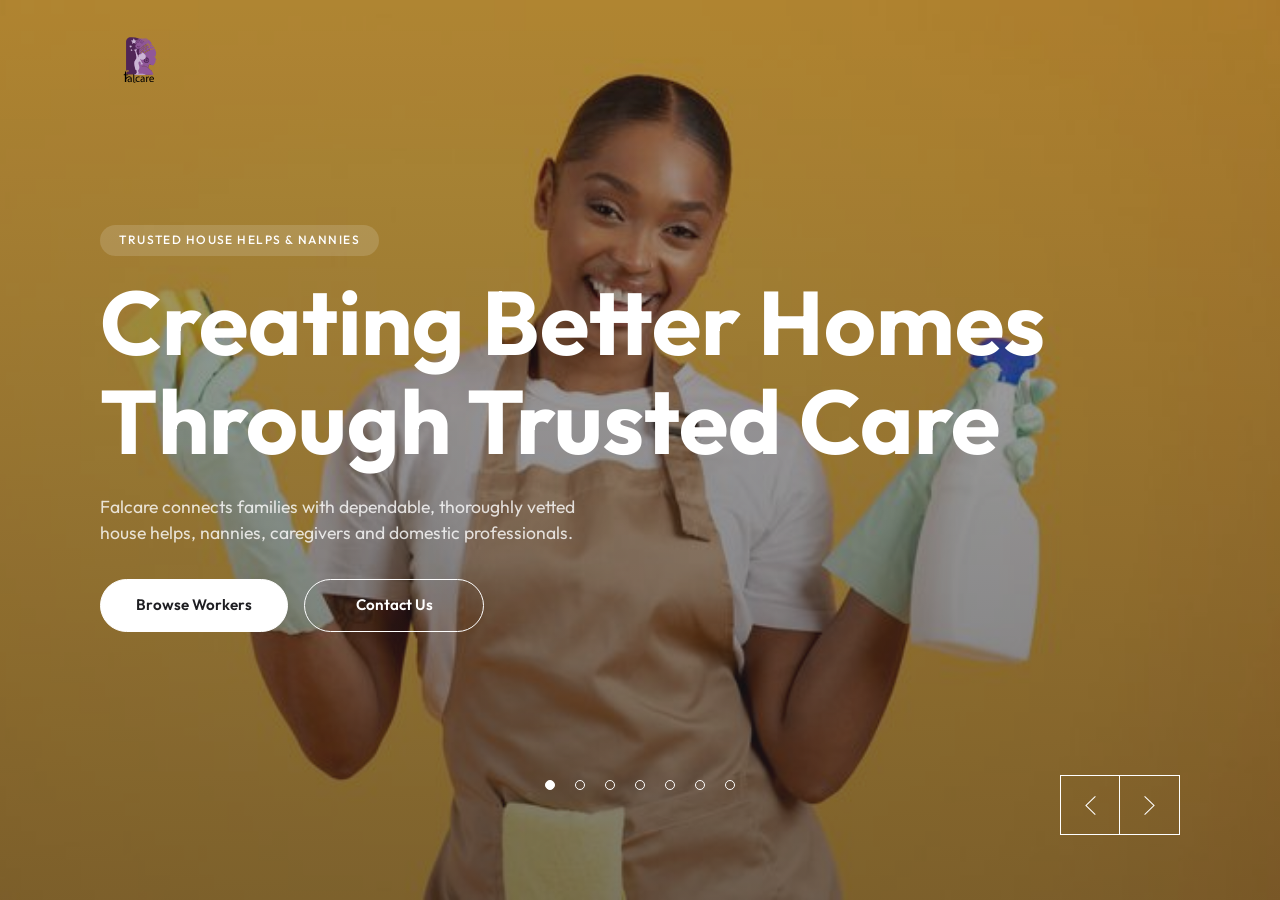
<file: About.html>
<!DOCTYPE html>
<html lang="en">
<head>
<meta charset="UTF-8">
<meta name="viewport" content="width=device-width, initial-scale=1.0">

<title>About Falcare | Trusted House Helps & Nanny Agency</title>

<link rel="preconnect" href="https://fonts.googleapis.com">
<link rel="preconnect" href="https://fonts.gstatic.com" crossorigin>

<link href="https://fonts.googleapis.com/css2?family=Outfit:wght@300;400;500;600;700;800&display=swap" rel="stylesheet">
  <!-- BOOTSTRAP CSS -->
  <link href="https://cdn.jsdelivr.net/npm/bootstrap@5.3.2/dist/css/bootstrap.min.css" rel="stylesheet">
  
  <!-- BOOTSTRAP ICONS (Optional) -->
  <link href="https://cdn.jsdelivr.net/npm/bootstrap-icons@1.11.3/font/bootstrap-icons.css" rel="stylesheet">
  
<link rel="stylesheet" href="">

<style>
/* ===== IMAGE PATHS - CHANGE THESE TO YOUR OWN IMAGES ===== */
:root {
  --slide-image-1: url('assets/rec.jfif');
  --slide-image-2: url('assets/rec.jfif');
  --slide-image-3: url('assets/rec.jfif');
  --slide-image-4: url('assets/rec.jfif');
  --slide-image-5: url('assets/rec.jfif');
  --slide-image-6: url('assets/rec.jfif');
  --slide-image-7: url('assets/rec.jfif');
}

/* ===== SLIDESHOW STYLES ===== */
* {
  margin: 0;
  padding: 0;
  box-sizing: border-box;
}

body {
  font-family: 'Outfit', sans-serif;
  background-color: #1e1e22;
  overflow: hidden;
  height: 100%;
}

#wrapper {
  height: 100vh;
  overflow: hidden;
}

.background-absolute {
  position: absolute;
  top: 0;
  right: 0;
  bottom: 0;
  left: 0;
  background-position: center;
  background-size: cover;
}

.slideshow {
  position: relative;
  color: #ffffff;
  background-color: #1e1e22;
  overflow: hidden;
  height: 100vh;
  min-height: 400px;
}

.slideshow__slide {
  position: absolute;
  top: 0;
  right: 0;
  bottom: 0;
  left: 0;
  visibility: hidden;
  transition: visibility 0s 1.7s;
}

.slideshow__slide.is-current {
  visibility: visible;
  transition-delay: 0s;
}

.slideshow__slide-background-load-wrap {
  transition: transform 0.9s cubic-bezier(0.4, 0, 0.2, 1);
  transform: translate3d(0, 100%, 0);
  overflow: hidden;
}

.is-loaded .slideshow__slide-background-load-wrap {
  transform: translate3d(0, 0, 0);
  transition-delay: 0s;
}

.slideshow__slide.is-prev .slideshow__slide-background-parallax,
.slideshow__slide.is-next .slideshow__slide-background-parallax {
  transform: none !important;
}

.slideshow__slide-background-load {
  transition: transform 0.9s cubic-bezier(0.4, 0, 0.2, 1);
  transform: translate3d(0, -50%, 0);
}

.is-loaded .slideshow__slide-background-load {
  transform: translate3d(0, 0, 0);
}

.slideshow__slide-background-wrap {
  transition: transform 1.2s cubic-bezier(0.4, 0, 0.2, 1) 0.5s;
  transform: translate3d(0, 0, 0);
}

.slideshow__slide.is-prev .slideshow__slide-background-wrap {
  transform: translate3d(0, -100%, 0);
}

.slideshow__slide.is-next .slideshow__slide-background-wrap {
  transform: translate3d(0, 100%, 0);
}

.slideshow__slide-background {
  transition: transform 0.6s cubic-bezier(0.4, 0, 0.2, 1) 1.5s;
  transform: scale(1);
  overflow: hidden;
}

.slideshow__slide.is-prev .slideshow__slide-background,
.slideshow__slide.is-next .slideshow__slide-background {
  transform: scale(0.5);
  transition-delay: 0s;
}

.slideshow__slide-image-wrap {
  transition: transform 1.2s cubic-bezier(0.4, 0, 0.2, 1) 0.6s;
  transform: translate3d(0, 0, 0);
}

.slideshow__slide.is-prev .slideshow__slide-image-wrap {
  transform: translate3d(0, 50%, 0);
}

.slideshow__slide-image {
  transition: transform 0.6s cubic-bezier(0.4, 0, 0.2, 1) 1.5s;
  transform: scale(1);
  position: absolute;
  top: 0;
  right: 0;
  bottom: 0;
  left: 0;
  background-position: center;
  background-size: cover;
}

.slideshow__slide.is-prev .slideshow__slide-image,
.slideshow__slide.is-next .slideshow__slide-image {
  transform: scale(1.25);
  transition-delay: 0s;
}

.slideshow__slide-image::before {
  content: "";
  position: absolute;
  top: 0;
  right: 0;
  bottom: 0;
  left: 0;
  background-color: #1e1e22;
  opacity: 0.35;
}

.slideshow__slide-image::after {
  content: "";
  position: absolute;
  top: 0;
  right: 0;
  bottom: 0;
  left: 0;
  background: linear-gradient(to bottom, transparent 0%, #1e1e22 100%);
  opacity: 0.35;
}

.slideshow__slide-caption-text {
  position: relative;
  height: 100%;
  padding-top: 18vh;
  transition: transform 1.2s cubic-bezier(0.4, 0, 0.2, 1) 0.4s;
  transform: translate3d(0, 0, 0);
}

@media (min-width: 768px) {
  .slideshow__slide-caption-text {
    padding-top: 20vh;
  }
}

@media (min-width: 992px) {
  .slideshow__slide-caption-text {
    padding-top: 25vh;
  }
}

.slideshow__slide.is-prev .slideshow__slide-caption-text {
  transform: translate3d(0, -100%, 0);
}

.slideshow__slide.is-next .slideshow__slide-caption-text {
  transform: translate3d(0, 100%, 0);
}

.slideshow__slide-caption {
  position: relative;
  height: 100%;
  transform: translate3d(0, 100%, 0);
  transition: transform 1s cubic-bezier(0.4, 0, 0.2, 1) 0.1s;
}

.is-loaded .slideshow__slide-caption {
  transform: translate3d(0, 0, 0);
}

.slideshow__slide-caption-title {
  line-height: 1.1;
  font-size: 2.5rem;
  font-weight: 700;
  margin-bottom: 0.8rem;
}

@media (min-width: 576px) {
  .slideshow__slide-caption-title {
    font-size: 3.5rem;
    margin-bottom: 1rem;
  }
}

@media (min-width: 768px) {
  .slideshow__slide-caption-title {
    font-size: 4.5rem;
    margin-bottom: 1.2rem;
  }
}

@media (min-width: 992px) {
  .slideshow__slide-caption-title {
    font-size: 5.625rem;
    margin-bottom: 1.5rem;
  }
}

.slideshow__slide-caption-subtitle {
  display: inline-block;
  padding: 1.25rem 0;
  color: #ffffff;
  text-decoration: none;
  font-size: 0.75rem;
  text-transform: uppercase;
  letter-spacing: 0.12em;
  font-weight: 500;
}

.slideshow__slide-caption-subtitle-label {
  transition: transform 0.3s cubic-bezier(0.4, 0, 0.2, 1);
  transform: translateZ(0);
  display: inline-block;
}

.slideshow__slide-caption-subtitle:hover .slideshow__slide-caption-subtitle-label {
  transform: translateX(20px);
}

.slideshow__slide-caption-subtitle::before {
  content: "";
  display: inline-block;
  vertical-align: middle;
  border-bottom: 1px solid #fff;
  width: 1.5rem;
  margin-right: 1.125rem;
  transition: transform 0.3s cubic-bezier(0.4, 0, 0.2, 1);
  transform-origin: center left;
}

.slideshow__slide-caption-subtitle.-load {
  transition: transform 0.9s cubic-bezier(0.4, 0, 0.2, 1) 0.4s;
  transform: translate3d(0, 3.75rem, 0);
}

.is-loaded .slideshow__slide-caption-subtitle.-load {
  transform: translate3d(0, 0, 0);
}

/* Container */
.container {
  position: relative;
  margin: 0 auto;
  padding-right: 20px;
  padding-left: 20px;
  max-width: 1400px;
}

@media (min-width: 576px) {
  .container {
    padding-right: 30px;
    padding-left: 30px;
  }
}

@media (min-width: 768px) {
  .container {
    padding-right: 50px;
    padding-left: 50px;
  }
}

@media (min-width: 992px) {
  .container {
    padding-right: 80px;
    padding-left: 80px;
  }
}

@media (min-width: 1200px) {
  .container {
    padding-right: 100px;
    padding-left: 100px;
  }
}

/* Controls - MOVED TO BOTTOM RIGHT */
.c-header-home_footer {
  z-index: 3;
  position: absolute;
  right: 0;
  bottom: 0;
  left: 0;
}

.o-container {
  position: relative;
  margin: 0 auto;
  padding-right: 20px;
  padding-left: 20px;
  max-width: 1400px;
}

@media (min-width: 576px) {
  .o-container {
    padding-right: 30px;
    padding-left: 30px;
  }
}

@media (min-width: 768px) {
  .o-container {
    padding-right: 50px;
    padding-left: 50px;
  }
}

@media (min-width: 992px) {
  .o-container {
    padding-right: 80px;
    padding-left: 80px;
  }
}

@media (min-width: 1200px) {
  .o-container {
    padding-right: 100px;
    padding-left: 100px;
  }
}

.c-header-home_controls {
  margin-left: 0;
  letter-spacing: normal;
  font-size: 0;
  transition: transform 0.6s cubic-bezier(0.4, 0, 0.2, 1);
  transform: translate3d(0, 100%, 0);
  padding-bottom: 30px;
  /* Move to right side */
  float: right;
}

@media (min-width: 576px) {
  .c-header-home_controls {
    padding-bottom: 35px;
  }
}

@media (min-width: 768px) {
  .c-header-home_controls {
    padding-bottom: 45px;
  }
}

@media (min-width: 992px) {
  .c-header-home_controls {
    padding-bottom: 55px;
  }
}

@media (min-width: 1200px) {
  .c-header-home_controls {
    padding-bottom: 65px;
  }
}

.is-loaded .c-header-home_controls {
  transform: translate3d(0, 0, 0);
}

.c-header-home_controls {
  transition-delay: 0.65s;
}

.o-button-group {
  margin-left: 0;
  letter-spacing: normal;
  font-size: 0;
  display: flex;
  gap: 0;
}

.o-button {
  position: relative;
  display: inline-block;
  text-align: center;
  border: 1px solid #ffffff;
  white-space: nowrap;
  font-size: 0;
  cursor: pointer;
  background: none;
  color: inherit;
  vertical-align: middle;
  transition: background-color 0.3s cubic-bezier(0.4, 0, 0.2, 1), color 0.45s cubic-bezier(0.4, 0, 0.2, 1) 0.075s;
  height: 44px;
  padding: 0 14px;
  outline: 0;
  border-radius: 0;
}

@media (min-width: 576px) {
  .o-button {
    height: 48px;
    padding: 0 16px;
  }
}

@media (min-width: 768px) {
  .o-button {
    height: 55px;
    padding: 0 20px;
  }
}

@media (min-width: 992px) {
  .o-button {
    height: 60px;
    padding: 0 30px;
  }
}

.o-button::after {
  content: "";
  position: absolute;
  top: 0;
  right: 0;
  bottom: 0;
  left: 0;
  background-color: #ffffff;
  transform: scaleX(0);
  transform-origin: center left;
  transition: transform 0.45s cubic-bezier(0.4, 0, 0.2, 1) 0.075s;
}

.o-button:hover::after {
  transform: scaleX(1);
  transition-delay: 0s;
}

.o-button:hover {
  color: #000000;
  transition-delay: 0s;
}

.o-button.-square {
  padding: 0;
  width: 44px;
}

@media (min-width: 576px) {
  .o-button.-square {
    width: 48px;
  }
}

@media (min-width: 768px) {
  .o-button.-square {
    width: 55px;
  }
}

@media (min-width: 992px) {
  .o-button.-square {
    width: 60px;
  }
}

.o-button-group .o-button + .o-button {
  border-left: none;
}

.o-button_icon {
  position: relative;
  width: 1rem;
  height: 1rem;
  fill: #ffffff;
  transition: fill 0.45s cubic-bezier(0.4, 0, 0.2, 1) 0.075s;
}

@media (min-width: 768px) {
  .o-button_icon {
    width: 1.1875rem;
    height: 1.1875rem;
  }
}

.o-button:hover .o-button_icon {
  fill: #1e1e22;
  transition-delay: 0s;
}

.o-button_label {
  display: inline-block;
  position: relative;
  z-index: 2;
}

/* Pagination - MOVED TO BOTTOM CENTER */
.pagination {
  position: absolute !important;
  width: 100%;
  text-align: center;
  right: 0;
  padding: 0 !important;
  bottom: 75px;
  z-index: 999;
}

@media (min-width: 576px) {
  .pagination {
    bottom: 80px;
  }
}

@media (min-width: 768px) {
  .pagination {
    bottom: 95px;
  }
}

@media (min-width: 992px) {
  .pagination {
    bottom: 110px;
  }
}

.pagination .container {
  display: flex;
  justify-content: center;
  gap: 8px;
  padding-left: 20px;
  padding-right: 20px;
}

@media (min-width: 768px) {
  .pagination .container {
    gap: 10px;
  }
}

.pagination__item {
  cursor: pointer;
  display: inline-block;
  white-space: nowrap;
  font-size: 0;
  width: 8px;
  height: 8px;
  border: 1px solid #fff;
  margin: 0 3px;
  transition: 0.2s ease-in-out;
  border-radius: 50%;
}

@media (min-width: 576px) {
  .pagination__item {
    width: 9px;
    height: 9px;
    margin: 0 4px;
  }
}

@media (min-width: 768px) {
  .pagination__item {
    width: 10px;
    height: 10px;
    margin: 0 5px;
  }
}

.pagination__item.is-current,
.pagination__item:hover {
  background-color: #fff;
}

/* Falcare custom content */
.slide-tag {
  display: inline-block;
  background: rgba(255,255,255,0.15);
  padding: 0.25rem 0.8rem;
  border-radius: 30px;
  font-size: 0.6rem;
  text-transform: uppercase;
  letter-spacing: 0.12em;
  font-weight: 500;
  margin-bottom: 0.6rem;
}

@media (min-width: 576px) {
  .slide-tag {
    padding: 0.3rem 1rem;
    font-size: 0.65rem;
    margin-bottom: 0.8rem;
  }
}

@media (min-width: 768px) {
  .slide-tag {
    padding: 0.4rem 1.2rem;
    font-size: 0.7rem;
  }
}

@media (min-width: 992px) {
  .slide-tag {
    font-size: 0.75rem;
    margin-bottom: 1rem;
  }
}

.slide-description {
  font-size: 0.9rem;
  max-width: 520px;
  line-height: 1.5;
  opacity: 0.8;
  margin-bottom: 1.2rem;
}

@media (min-width: 576px) {
  .slide-description {
    font-size: 0.95rem;
    margin-bottom: 1.5rem;
  }
}

@media (min-width: 768px) {
  .slide-description {
    font-size: 1.05rem;
    margin-bottom: 1.8rem;
  }
}

@media (min-width: 992px) {
  .slide-description {
    font-size: 1.1rem;
    margin-bottom: 2rem;
  }
}

/* BUTTONS - FULLY RESPONSIVE */
.slide-buttons {
  display: flex;
  flex-wrap: wrap;
  gap: 0.5rem;
  align-items: center;
}

@media (min-width: 576px) {
  .slide-buttons {
    gap: 0.7rem;
  }
}

@media (min-width: 768px) {
  .slide-buttons {
    gap: 0.8rem;
  }
}

@media (min-width: 992px) {
  .slide-buttons {
    gap: 1rem;
  }
}

.falcare-btn {
  display: inline-block;
  padding: 0.5rem 1.2rem;
  background: #ffffff;
  color: #1e1e22;
  text-decoration: none;
  font-weight: 600;
  border-radius: 40px;
  font-size: 0.7rem;
  transition: all 0.3s ease;
  border: 1px solid #ffffff;
  text-align: center;
  min-width: 100px;
  white-space: nowrap;
}

@media (min-width: 400px) {
  .falcare-btn {
    padding: 0.55rem 1.4rem;
    font-size: 0.75rem;
    min-width: 110px;
  }
}

@media (min-width: 576px) {
  .falcare-btn {
    padding: 0.65rem 1.6rem;
    font-size: 0.8rem;
    min-width: 120px;
  }
}

@media (min-width: 768px) {
  .falcare-btn {
    padding: 0.75rem 1.8rem;
    font-size: 0.85rem;
    min-width: 140px;
  }
}

@media (min-width: 992px) {
  .falcare-btn {
    padding: 0.85rem 2rem;
    font-size: 0.9rem;
    min-width: 160px;
  }
}

@media (min-width: 1200px) {
  .falcare-btn {
    padding: 0.9rem 2.2rem;
    font-size: 0.95rem;
    min-width: 180px;
  }
}

.falcare-btn:hover {
  background: transparent;
  color: #ffffff;
}

.falcare-btn.outline {
  background: transparent;
  color: #ffffff;
}

.falcare-btn.outline:hover {
  background: #ffffff;
  color: #1e1e22;
}

/* Stats & Cards */
.stats-grid {
  display: grid;
  grid-template-columns: repeat(2, 1fr);
  gap: 0.8rem;
  max-width: 600px;
  margin-top: 1.2rem;
}

@media (min-width: 576px) {
  .stats-grid {
    gap: 1rem;
    margin-top: 1.5rem;
  }
}

@media (min-width: 600px) {
  .stats-grid {
    grid-template-columns: repeat(4, 1fr);
    gap: 1.2rem;
  }
}

@media (min-width: 768px) {
  .stats-grid {
    gap: 1.5rem;
  }
}

.stat-card {
  text-align: center;
  padding: 0.8rem;
  background: rgba(255,255,255,0.08);
  border-radius: 12px;
  backdrop-filter: blur(4px);
}

@media (min-width: 576px) {
  .stat-card {
    padding: 1rem;
  }
}

@media (min-width: 768px) {
  .stat-card {
    padding: 1.2rem;
  }
}

.stat-card h2 {
  font-size: 1.5rem;
  font-weight: 700;
  margin: 0;
}

@media (min-width: 576px) {
  .stat-card h2 {
    font-size: 1.8rem;
  }
}

@media (min-width: 768px) {
  .stat-card h2 {
    font-size: 2.2rem;
  }
}

.stat-card span {
  font-size: 0.6rem;
  opacity: 0.7;
}

@media (min-width: 576px) {
  .stat-card span {
    font-size: 0.7rem;
  }
}

@media (min-width: 768px) {
  .stat-card span {
    font-size: 0.8rem;
  }
}

.center-content {
  text-align: center;
}

.center-content .slide-description {
  margin-left: auto;
  margin-right: auto;
}

.story-card {
  max-width: 600px;
  padding: 1.2rem;
  background: rgba(0,0,0,0.3);
  border-radius: 16px;
  backdrop-filter: blur(8px);
  border: 1px solid rgba(255,255,255,0.1);
}

@media (min-width: 576px) {
  .story-card {
    padding: 1.5rem;
  }
}

@media (min-width: 768px) {
  .story-card {
    padding: 2rem;
  }
}

.story-card p {
  font-size: 0.85rem;
  line-height: 1.6;
  opacity: 0.85;
  margin-bottom: 0.6rem;
}

@media (min-width: 576px) {
  .story-card p {
    font-size: 0.9rem;
  }
}

@media (min-width: 768px) {
  .story-card p {
    font-size: 1rem;
    margin-bottom: 0.8rem;
  }
}

.story-container {
  display: flex;
  align-items: center;
  height: 100%;
}

.values-grid {
  display: grid;
  grid-template-columns: repeat(2, 1fr);
  gap: 0.6rem;
  max-width: 500px;
  margin-top: 1.2rem;
}

@media (min-width: 400px) {
  .values-grid {
    gap: 0.8rem;
  }
}

@media (min-width: 500px) {
  .values-grid {
    grid-template-columns: repeat(3, 1fr);
    gap: 1rem;
  }
}

@media (min-width: 768px) {
  .values-grid {
    margin-top: 1.5rem;
  }
}

.value-card {
  padding: 0.8rem;
  background: rgba(255,255,255,0.06);
  border-radius: 10px;
  text-align: center;
  border: 1px solid rgba(255,255,255,0.06);
}

@media (min-width: 576px) {
  .value-card {
    padding: 1rem;
  }
}

@media (min-width: 768px) {
  .value-card {
    padding: 1.2rem;
  }
}

.value-card h3 {
  font-size: 0.8rem;
  font-weight: 600;
  margin-bottom: 0.2rem;
}

@media (min-width: 576px) {
  .value-card h3 {
    font-size: 0.85rem;
  }
}

@media (min-width: 768px) {
  .value-card h3 {
    font-size: 1rem;
    margin-bottom: 0.3rem;
  }
}

.value-card p {
  font-size: 0.6rem;
  opacity: 0.7;
  margin: 0;
}

@media (min-width: 576px) {
  .value-card p {
    font-size: 0.7rem;
  }
}

@media (min-width: 768px) {
  .value-card p {
    font-size: 0.8rem;
  }
}

.team-grid {
  display: grid;
  grid-template-columns: repeat(2, 1fr);
  gap: 0.8rem;
  max-width: 480px;
  margin-top: 1.2rem;
}

@media (min-width: 500px) {
  .team-grid {
    grid-template-columns: repeat(4, 1fr);
    gap: 1rem;
  }
}

@media (min-width: 768px) {
  .team-grid {
    gap: 1.2rem;
    margin-top: 1.5rem;
  }
}

.team-card {
  text-align: center;
  padding: 0.8rem 0.5rem;
  background: rgba(255,255,255,0.06);
  border-radius: 12px;
}

@media (min-width: 576px) {
  .team-card {
    padding: 1rem 0.6rem;
  }
}

@media (min-width: 768px) {
  .team-card {
    padding: 1.2rem 0.8rem;
  }
}

.team-avatar {
  width: 35px;
  height: 35px;
  border-radius: 50%;
  background: rgba(255,255,255,0.15);
  margin: 0 auto 0.4rem;
  border: 2px solid rgba(255,255,255,0.1);
}

@media (min-width: 576px) {
  .team-avatar {
    width: 40px;
    height: 40px;
    margin-bottom: 0.5rem;
  }
}

@media (min-width: 768px) {
  .team-avatar {
    width: 50px;
    height: 50px;
    margin-bottom: 0.6rem;
  }
}

.team-card h3 {
  font-size: 0.7rem;
  font-weight: 600;
  margin: 0;
}

@media (min-width: 576px) {
  .team-card h3 {
    font-size: 0.8rem;
  }
}

@media (min-width: 768px) {
  .team-card h3 {
    font-size: 0.9rem;
  }
}

.team-card span {
  font-size: 0.6rem;
  opacity: 0.6;
}

@media (min-width: 576px) {
  .team-card span {
    font-size: 0.65rem;
  }
}

@media (min-width: 768px) {
  .team-card span {
    font-size: 0.7rem;
  }
}

.credibility-grid {
  display: grid;
  grid-template-columns: repeat(2, 1fr);
  gap: 0.8rem;
  max-width: 500px;
  margin-top: 1.2rem;
}

@media (min-width: 500px) {
  .credibility-grid {
    grid-template-columns: repeat(4, 1fr);
    gap: 1rem;
  }
}

@media (min-width: 768px) {
  .credibility-grid {
    gap: 1.2rem;
    margin-top: 1.5rem;
  }
}

.credibility-card {
  text-align: center;
  padding: 0.7rem;
  background: rgba(255,255,255,0.06);
  border-radius: 10px;
}

@media (min-width: 576px) {
  .credibility-card {
    padding: 0.8rem;
  }
}

@media (min-width: 768px) {
  .credibility-card {
    padding: 1rem;
  }
}

.credibility-card h2 {
  font-size: 1.4rem;
  font-weight: 700;
  margin: 0;
}

@media (min-width: 576px) {
  .credibility-card h2 {
    font-size: 1.6rem;
  }
}

@media (min-width: 768px) {
  .credibility-card h2 {
    font-size: 2rem;
  }
}

.credibility-card span {
  font-size: 0.6rem;
  opacity: 0.7;
}

@media (min-width: 576px) {
  .credibility-card span {
    font-size: 0.65rem;
  }
}

@media (min-width: 768px) {
  .credibility-card span {
    font-size: 0.75rem;
  }
}

/* ===== SITE HEADER WITH LOGO ===== */
.site-header {
  position: fixed;
  top: 0;
  left: 0;
  right: 0;
  z-index: 1000;
  padding: 12px 0;
  background: transparent;
  transition: background 0.3s ease;
  pointer-events: none;
}

@media (min-width: 576px) {
  .site-header {
    padding: 15px 0;
  }
}

@media (min-width: 768px) {
  .site-header {
    padding: 18px 0;
  }
}

@media (min-width: 992px) {
  .site-header {
    padding: 20px 0;
  }
}

.site-header .container {
  display: flex;
  align-items: center;
  justify-content: flex-start;
  pointer-events: auto;
}

.site-logo {
  display: flex;
  align-items: center;
  text-decoration: none;
  color: #ffffff;
  transition: opacity 0.3s ease;
}

.site-logo:hover {
  opacity: 0.8;
}

.site-logo svg {
  height: 80px;
  width: auto;
  display: block;
}

.site-logo-text {
  font-family: 'Outfit', sans-serif;
  font-size: 1.4rem;
  font-weight: 700;
  color: #ffffff;
  margin-left: 10px;
  letter-spacing: 0.05em;
}

/* Mobile responsiveness */
@media (max-width: 576px) {
  .site-header {
    padding: 8px 0;
  }
  .site-logo svg {
    height: 28px;
  }
  .site-logo-text {
    font-size: 0.9rem;
    margin-left: 6px;
  }
}

@media (max-width: 400px) {
  .site-header {
    padding: 6px 0;
  }
  .site-logo svg {
    height: 22px;
  }
  .site-logo-text {
    font-size: 0.8rem;
    margin-left: 4px;
  }
}
</style>
</head>

<body>


<!-- ===== SITE HEADER WITH LOGO - Links back to Homepage ===== -->
<header class="site-header">
  <div class="container">
    <a href="index.html" class="site-logo" aria-label="Falcare - Go to Homepage">
      
      <!-- Use your SVG file directly -->
      <img src="assets/mum logo-08.svg" alt="Falcare" style="height:80px; width:auto;">
      
    </a>
  </div>
</header>

<div id="wrapper">

<section class="slideshow" id="js-header">

  <!-- ===================================== -->
  <!-- SLIDE 1 - HERO -->
  <!-- ===================================== -->
  <div class="slideshow__slide js-slider-home-slide is-current" data-slide="1">
    <div class="slideshow__slide-background-parallax background-absolute js-parallax" data-speed="-1" data-position="top" data-target="#js-header">
      <div class="slideshow__slide-background-load-wrap background-absolute">
        <div class="slideshow__slide-background-load background-absolute">
          <div class="slideshow__slide-background-wrap background-absolute">
            <div class="slideshow__slide-background background-absolute">
              <div class="slideshow__slide-image-wrap background-absolute">
                <!-- IMAGE 1: Change the background-image URL below -->
                <div class="slideshow__slide-image background-absolute" style="background-image: var(--slide-image-1);"></div>
              </div>
            </div>
          </div>
        </div>
      </div>
    </div>
    <div class="slideshow__slide-caption">
      <div class="slideshow__slide-caption-text">
        <div class="container js-parallax" data-speed="2" data-position="top" data-target="#js-header">
          <span class="slide-tag">Trusted House Helps & Nannies</span>
          <h1 class="slideshow__slide-caption-title">Creating Better Homes Through Trusted Care</h1>
          <p class="slide-description">Falcare connects families with dependable, thoroughly vetted house helps, nannies, caregivers and domestic professionals.</p>
          <div class="slide-buttons">
            <a href="workers.html" class="falcare-btn">Browse Workers</a>
            <a href="contact.html" class="falcare-btn outline">Contact Us</a>
          </div>
        </div>
      </div>
    </div>
  </div>

  <!-- ===================================== -->
  <!-- SLIDE 2 - SOCIAL PROOF -->
  <!-- ===================================== -->
  <div class="slideshow__slide js-slider-home-slide is-next" data-slide="2">
    <div class="slideshow__slide-background-parallax background-absolute js-parallax" data-speed="-1" data-position="top" data-target="#js-header">
      <div class="slideshow__slide-background-load-wrap background-absolute">
        <div class="slideshow__slide-background-load background-absolute">
          <div class="slideshow__slide-background-wrap background-absolute">
            <div class="slideshow__slide-background background-absolute">
              <div class="slideshow__slide-image-wrap background-absolute">
                <!-- IMAGE 2: Change the background-image URL below -->
                <div class="slideshow__slide-image background-absolute" style="background-image: var(--slide-image-2);"></div>
              </div>
            </div>
          </div>
        </div>
      </div>
    </div>
    <div class="slideshow__slide-caption">
      <div class="slideshow__slide-caption-text">
        <div class="container center-content js-parallax" data-speed="2" data-position="top" data-target="#js-header">
          <span class="slide-tag">Trusted By Families</span>
          <h1 class="slideshow__slide-caption-title">Results That Speak For Themselves</h1>
          <div class="stats-grid">
            <div class="stat-card"><h2>500+</h2><span>Families Served</span></div>
            <div class="stat-card"><h2>98%</h2><span>Client Satisfaction</span></div>
            <div class="stat-card"><h2>100%</h2><span>Verified Workers</span></div>
            <div class="stat-card"><h2>24/7</h2><span>Support Available</span></div>
          </div>
        </div>
      </div>
    </div>
  </div>

  <!-- ===================================== -->
  <!-- SLIDE 3 - OUR STORY -->
  <!-- ===================================== -->
  <div class="slideshow__slide js-slider-home-slide" data-slide="3">
    <div class="slideshow__slide-background-parallax background-absolute js-parallax" data-speed="-1" data-position="top" data-target="#js-header">
      <div class="slideshow__slide-background-load-wrap background-absolute">
        <div class="slideshow__slide-background-load background-absolute">
          <div class="slideshow__slide-background-wrap background-absolute">
            <div class="slideshow__slide-background background-absolute">
              <div class="slideshow__slide-image-wrap background-absolute">
                <!-- IMAGE 3: Change the background-image URL below -->
                <div class="slideshow__slide-image background-absolute" style="background-image: var(--slide-image-3);"></div>
              </div>
            </div>
          </div>
        </div>
      </div>
    </div>
    <div class="slideshow__slide-caption">
      <div class="slideshow__slide-caption-text">
        <div class="container story-container js-parallax" data-speed="2" data-position="top" data-target="#js-header">
          <div class="story-card">
            <span class="slide-tag">Our Story</span>
            <h1 class="slideshow__slide-caption-title">Built On Trust</h1>
            <p>Falcare was founded to simplify the process of finding dependable household support.</p>
            <p>Through rigorous screening, professional standards and continuous support, we help families gain peace of mind while creating opportunities for skilled caregivers.</p>
          </div>
        </div>
      </div>
    </div>
  </div>

  <!-- ===================================== -->
  <!-- SLIDE 4 - VALUES -->
  <!-- ===================================== -->
  <div class="slideshow__slide js-slider-home-slide" data-slide="4">
    <div class="slideshow__slide-background-parallax background-absolute js-parallax" data-speed="-1" data-position="top" data-target="#js-header">
      <div class="slideshow__slide-background-load-wrap background-absolute">
        <div class="slideshow__slide-background-load background-absolute">
          <div class="slideshow__slide-background-wrap background-absolute">
            <div class="slideshow__slide-background background-absolute">
              <div class="slideshow__slide-image-wrap background-absolute">
                <!-- IMAGE 4: Change the background-image URL below -->
                <div class="slideshow__slide-image background-absolute" style="background-image: var(--slide-image-4);"></div>
              </div>
            </div>
          </div>
        </div>
      </div>
    </div>
    <div class="slideshow__slide-caption">
      <div class="slideshow__slide-caption-text">
        <div class="container js-parallax" data-speed="2" data-position="top" data-target="#js-header">
          <span class="slide-tag">Our Values</span>
          <h1 class="slideshow__slide-caption-title">What Drives Everything We Do</h1>
          <div class="values-grid">
            <div class="value-card"><h3>Trust</h3><p>Carefully screened candidates.</p></div>
            <div class="value-card"><h3>Safety</h3><p>Verification comes first.</p></div>
            <div class="value-card"><h3>Care</h3><p>People always come first.</p></div>
            <div class="value-card"><h3>Integrity</h3><p>Honest communication.</p></div>
            <div class="value-card"><h3>Excellence</h3><p>Professional standards.</p></div>
            <div class="value-card"><h3>Reliability</h3><p>Support you can trust.</p></div>
          </div>
        </div>
      </div>
    </div>
  </div>

  <!-- ===================================== -->
  <!-- SLIDE 5 - TEAM -->
  <!-- ===================================== -->
  <div class="slideshow__slide js-slider-home-slide" data-slide="5">
    <div class="slideshow__slide-background-parallax background-absolute js-parallax" data-speed="-1" data-position="top" data-target="#js-header">
      <div class="slideshow__slide-background-load-wrap background-absolute">
        <div class="slideshow__slide-background-load background-absolute">
          <div class="slideshow__slide-background-wrap background-absolute">
            <div class="slideshow__slide-background background-absolute">
              <div class="slideshow__slide-image-wrap background-absolute">
                <!-- IMAGE 5: Change the background-image URL below -->
                <div class="slideshow__slide-image background-absolute" style="background-image: var(--slide-image-5);"></div>
              </div>
            </div>
          </div>
        </div>
      </div>
    </div>
    <div class="slideshow__slide-caption">
      <div class="slideshow__slide-caption-text">
        <div class="container js-parallax" data-speed="2" data-position="top" data-target="#js-header">
          <span class="slide-tag">Meet The Team</span>
          <h1 class="slideshow__slide-caption-title">The People Behind Falcare</h1>
          <div class="team-grid">
            <div class="team-card"><div class="team-avatar"></div><h3>Sarah Mwangi</h3><span>Founder</span></div>
            <div class="team-card"><div class="team-avatar"></div><h3>Kevin Otieno</h3><span>Recruitment Lead</span></div>
            <div class="team-card"><div class="team-avatar"></div><h3>Grace Wanjiku</h3><span>Client Relations</span></div>
            <div class="team-card"><div class="team-avatar"></div><h3>David Kimani</h3><span>Training Manager</span></div>
          </div>
        </div>
      </div>
    </div>
  </div>

  <!-- ===================================== -->
  <!-- SLIDE 6 - CREDIBILITY -->
  <!-- ===================================== -->
  <div class="slideshow__slide js-slider-home-slide" data-slide="6">
    <div class="slideshow__slide-background-parallax background-absolute js-parallax" data-speed="-1" data-position="top" data-target="#js-header">
      <div class="slideshow__slide-background-load-wrap background-absolute">
        <div class="slideshow__slide-background-load background-absolute">
          <div class="slideshow__slide-background-wrap background-absolute">
            <div class="slideshow__slide-background background-absolute">
              <div class="slideshow__slide-image-wrap background-absolute">
                <!-- IMAGE 6: Change the background-image URL below -->
                <div class="slideshow__slide-image background-absolute" style="background-image: var(--slide-image-6);"></div>
              </div>
            </div>
          </div>
        </div>
      </div>
    </div>
    <div class="slideshow__slide-caption">
      <div class="slideshow__slide-caption-text">
        <div class="container center-content js-parallax" data-speed="2" data-position="top" data-target="#js-header">
          <span class="slide-tag">Proven Experience</span>
          <h1 class="slideshow__slide-caption-title">Built On Real Results</h1>
          <div class="credibility-grid">
            <div class="credibility-card"><h2>10+</h2><span>Years Experience</span></div>
            <div class="credibility-card"><h2>500+</h2><span>Placements</span></div>
            <div class="credibility-card"><h2>98%</h2><span>Retention Rate</span></div>
            <div class="credibility-card"><h2>24/7</h2><span>Support</span></div>
          </div>
        </div>
      </div>
    </div>
  </div>

  <!-- ===================================== -->
  <!-- SLIDE 7 - CTA -->
  <!-- ===================================== -->
  <div class="slideshow__slide js-slider-home-slide" data-slide="7">
    <div class="slideshow__slide-background-parallax background-absolute js-parallax" data-speed="-1" data-position="top" data-target="#js-header">
      <div class="slideshow__slide-background-load-wrap background-absolute">
        <div class="slideshow__slide-background-load background-absolute">
          <div class="slideshow__slide-background-wrap background-absolute">
            <div class="slideshow__slide-background background-absolute">
              <div class="slideshow__slide-image-wrap background-absolute">
                <!-- IMAGE 7: Change the background-image URL below -->
                <div class="slideshow__slide-image background-absolute" style="background-image: var(--slide-image-7);"></div>
              </div>
            </div>
          </div>
        </div>
      </div>
    </div>
    <div class="slideshow__slide-caption">
      <div class="slideshow__slide-caption-text">
        <div class="container center-content js-parallax" data-speed="2" data-position="top" data-target="#js-header">
          <span class="slide-tag">Get Started</span>
          <h1 class="slideshow__slide-caption-title">Ready To Find Trusted Household Support?</h1>
          <p class="slide-description">Whether you need a nanny, caregiver, house help or domestic worker, Falcare is ready to help.</p>
          <div class="slide-buttons">
            <a href="contact.html" class="falcare-btn">Request Consultation</a>
            <a href="workers.html" class="falcare-btn outline">View Workers</a>
          </div>
        </div>
      </div>
    </div>
  </div>

  <!-- CONTROLS - NOW ON THE RIGHT SIDE -->
  <div class="c-header-home_footer">
    <div class="o-container">
      <div class="c-header-home_controls -nomobile o-button-group">
        <div class="js-parallax" data-speed="1" data-position="top" data-target="#js-header">
          <button class="o-button -white -square -left js-slider-home-button js-slider-home-prev" type="button">
            <span class="o-button_label">
              <svg class="o-button_icon" role="img"><use xlink:href="#arrow-prev"></use></svg>
            </span>
          </button>
          <button class="o-button -white -square js-slider-home-button js-slider-home-next" type="button">
            <span class="o-button_label">
              <svg class="o-button_icon" role="img"><use xlink:href="#arrow-next"></use></svg>
            </span>
          </button>
        </div>
      </div>
    </div>
  </div>

</section>

</div>

<!-- SVG ICONS -->
<svg xmlns="http://www.w3.org/2000/svg" style="display:none">
  <symbol viewBox="0 0 18 18" id="arrow-next">
    <path d="M12.6,9L4,17.3L4.7,18l8.5-8.3l0,0L14,9l0,0l-0.7-0.7l0,0L4.7,0L4,0.7L12.6,9z"/>
  </symbol>
  <symbol viewBox="0 0 18 18" id="arrow-prev">
    <path d="M14,0.7L13.3,0L4.7,8.3l0,0L4,9l0,0l0.7,0.7l0,0l8.5,8.3l0.7-0.7L5.4,9L14,0.7z"/>
  </symbol>
</svg>
<!-- BOOTSTRAP JS BUNDLE -->
<script src="https://cdn.jsdelivr.net/npm/bootstrap@5.3.2/dist/js/bootstrap.bundle.min.js"></script>
<script src="https://code.jquery.com/jquery-3.6.0.min.js"></script>
<script>
(function($) {
  'use strict';

  const $window = $(window);
  const $body = $('body');

  class Slideshow {
    constructor(userOptions = {}) {
      const defaultOptions = {
        $el: $('.slideshow'),
        showArrows: false,
        showPagination: true,
        duration: 8000,
        autoplay: true
      };

      let options = Object.assign({}, defaultOptions, userOptions);

      this.$el = options.$el;
      this.maxSlide = this.$el.find('.js-slider-home-slide').length;
      this.showArrows = this.maxSlide > 1 ? options.showArrows : false;
      this.showPagination = options.showPagination;
      this.currentSlide = 1;
      this.isAnimating = false;
      this.animationDuration = 1200;
      this.autoplaySpeed = options.duration;
      this.interval;
      this.$controls = this.$el.find('.js-slider-home-button');
      this.autoplay = this.maxSlide > 1 ? options.autoplay : false;

      this.$el.on('click', '.js-slider-home-next', (event) => this.nextSlide());
      this.$el.on('click', '.js-slider-home-prev', (event) => this.prevSlide());
      this.$el.on('click', '.js-pagination-item', event => {
        if (!this.isAnimating) {
          this.preventClick();
          this.goToSlide(parseInt(event.target.dataset.slide));
        }
      });

      this.init();
    }

    init() {
      this.goToSlide(1);
      if (this.autoplay) {
        this.startAutoplay();
      }

      if (this.showPagination) {
        let paginationNumber = this.maxSlide;
        let pagination = '<div class="pagination"><div class="container">';

        for (let i = 0; i < this.maxSlide; i++) {
          let item = `<span class="pagination__item js-pagination-item ${i === 0 ? 'is-current' : ''}" data-slide="${i + 1}">${i + 1}</span>`;
          pagination = pagination + item;
        }

        pagination = pagination + '</div></div>';

        this.$el.append(pagination);
      }
    }

    preventClick() {
      this.isAnimating = true;
      this.$controls.prop('disabled', true);
      clearInterval(this.interval);

      setTimeout(() => {
        this.isAnimating = false;
        this.$controls.prop('disabled', false);
        if (this.autoplay) {
          this.startAutoplay();
        }
      }, this.animationDuration);
    }

    goToSlide(index) {
      this.currentSlide = parseInt(index);

      if (this.currentSlide > this.maxSlide) {
        this.currentSlide = 1;
      }

      if (this.currentSlide === 0) {
        this.currentSlide = this.maxSlide;
      }

      const newCurrent = this.$el.find('.js-slider-home-slide[data-slide="' + this.currentSlide + '"]');
      const newPrev = this.currentSlide === 1 ? this.$el.find('.js-slider-home-slide').last() : newCurrent.prev('.js-slider-home-slide');
      const newNext = this.currentSlide === this.maxSlide ? this.$el.find('.js-slider-home-slide').first() : newCurrent.next('.js-slider-home-slide');

      this.$el.find('.js-slider-home-slide').removeClass('is-prev is-next is-current');
      this.$el.find('.js-pagination-item').removeClass('is-current');

      if (this.maxSlide > 1) {
        newPrev.addClass('is-prev');
        newNext.addClass('is-next');
      }

      newCurrent.addClass('is-current');
      this.$el.find('.js-pagination-item[data-slide="' + this.currentSlide + '"]').addClass('is-current');
    }

    nextSlide() {
      this.preventClick();
      this.goToSlide(this.currentSlide + 1);
    }

    prevSlide() {
      this.preventClick();
      this.goToSlide(this.currentSlide - 1);
    }

    startAutoplay() {
      this.interval = setInterval(() => {
        if (!this.isAnimating) {
          this.nextSlide();
        }
      }, this.autoplaySpeed);
    }

    destroy() {
      this.$el.off();
    }
  }

  (function() {
    let loaded = false;
    let maxLoad = 3000;

    function load() {
      const options = {
        showPagination: true,
        duration: 8000,
        autoplay: true
      };
      let slideShow = new Slideshow(options);
    }

    function addLoadClass() {
      $body.addClass('is-loaded');

      setTimeout(function() {
        $body.addClass('is-animated');
      }, 600);
    }

    $window.on('load', function() {
      if (!loaded) {
        loaded = true;
        load();
      }
    });

    setTimeout(function() {
      if (!loaded) {
        loaded = true;
        load();
      }
    }, maxLoad);

    addLoadClass();
  })();

})(jQuery);
</script>

</body>
</html>
</file>
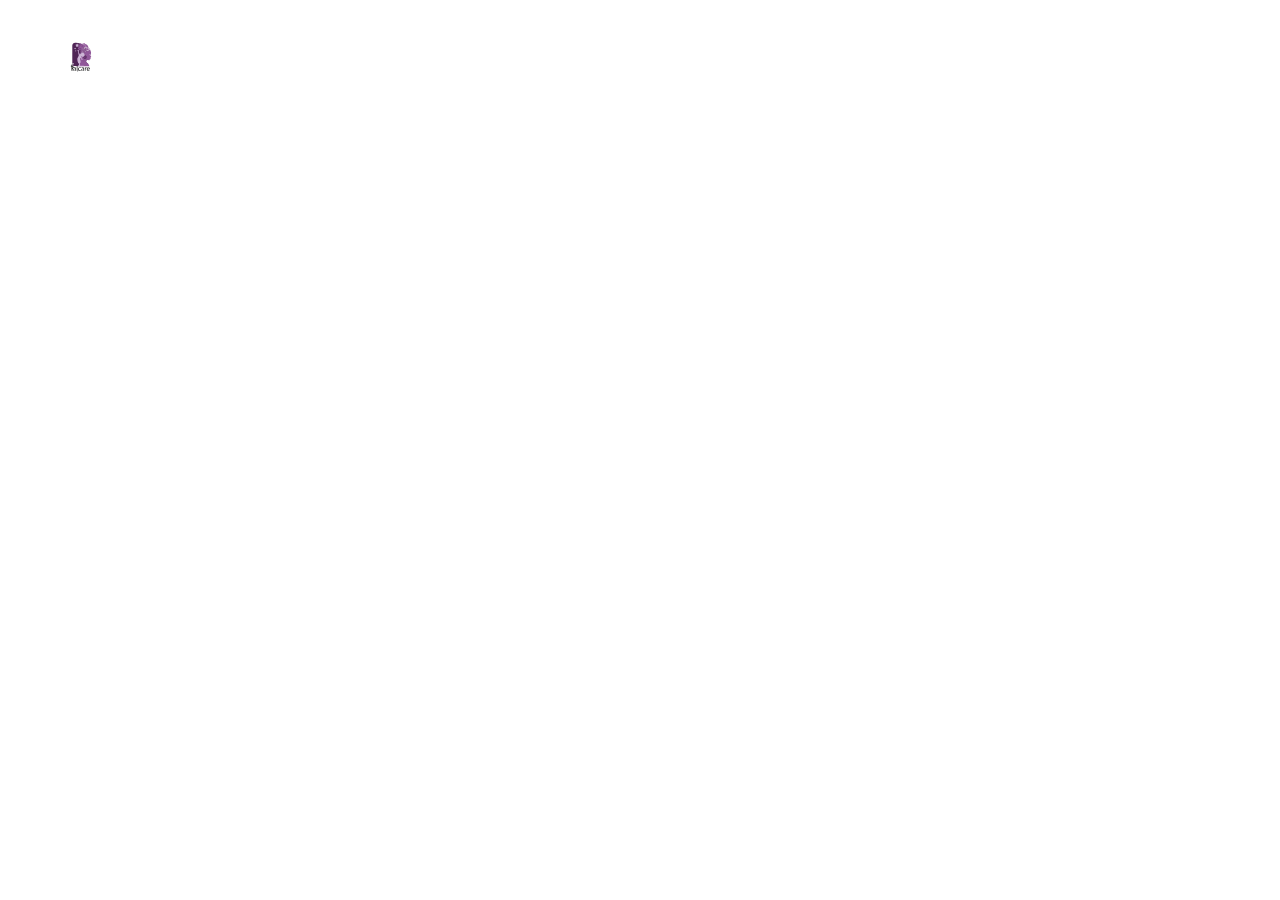
<file: workers.html>
<!DOCTYPE html>
<html lang="en">
<head>
  <meta charset="UTF-8">
  <meta name="viewport" content="width=device-width, initial-scale=1.0">
  <title>Available House Helps | Falcare</title>
  <link rel="preconnect" href="https://fonts.googleapis.com">
  <link rel="preconnect" href="https://fonts.gstatic.com" crossorigin>
  <link href="https://cdn.jsdelivr.net/npm/bootstrap@5.3.2/dist/css/bootstrap.min.css" rel="stylesheet">
  <link href="https://cdn.jsdelivr.net/npm/bootstrap-icons@1.11.3/font/bootstrap-icons.css" rel="stylesheet">
  <link href="https://fonts.googleapis.com/css2?family=Outfit:wght@300;400;500;600;700&family=Instrument+Sans:wght@400;500;600;700&display=swap" rel="stylesheet">
  <style>
    /* ===== CSS ===== */
    *,
    *::before,
    *::after {
      margin: 0;
      padding: 0;
      box-sizing: border-box;
    }

    html,
    body {
      height: 100%;
      overflow: hidden;
    }

    body {
      font-family: "Instrument Sans", sans-serif;
      -webkit-font-smoothing: antialiased;
    }

    .slider {
      width: 100%;
      height: 100vh;
      height: 100dvh;
      overflow: hidden;
      display: flex;
      flex-direction: column;
      cursor: default;
      position: relative;
    }

    .slider__header {
      display: flex;
      justify-content: space-between;
      align-items: center;
      padding: 24px 32px;
      flex-shrink: 0;
      position: relative;
      z-index: 10;
    }

    .slider__logo {
      display: flex;
      align-items: center;
      gap: 12px;
      text-decoration: none;
      color: rgba(255, 255, 255, 0.9);
      font-weight: 600;
      font-size: 16px;
      letter-spacing: 0.5px;
    }

    .slider__logo img {
      height: 50px;
      width: auto;
    }

    .slider__menu {
      width: 48px;
      height: 48px;
      border-radius: 50%;
      border: 1px solid rgba(255, 255, 255, 0.4);
      background: none;
      cursor: pointer;
      display: flex;
      flex-direction: column;
      align-items: center;
      justify-content: center;
      gap: 5px;
      transition: border-color 0.3s ease;
      position: relative;
      z-index: 100;
    }

    .slider__menu:hover {
      border-color: rgba(255, 255, 255, 0.8);
    }

    .slider__menu span {
      width: 18px;
      height: 1px;
      background: rgba(255, 255, 255, 0.8);
      transition: all 0.3s ease;
    }

    .slider__menu.active span:nth-child(1) {
      transform: rotate(45deg) translate(4px, 4px);
    }

    .slider__menu.active span:nth-child(2) {
      opacity: 0;
    }

    .slider__menu.active span:nth-child(3) {
      transform: rotate(-45deg) translate(4px, -4px);
    }

    .slider__label {
      font-size: 11px;
      letter-spacing: 1.5px;
      color: rgba(255, 255, 255, 0.7);
      text-transform: uppercase;
      display: none;
    }

    /* Mobile Menu Overlay */
    .mobile-menu {
      position: fixed;
      top: 0;
      right: -100%;
      width: 80%;
      max-width: 350px;
      height: 100%;
      background: rgba(20, 10, 30, 0.95);
      backdrop-filter: blur(20px);
      z-index: 50;
      padding: 80px 40px 40px;
      transition: right 0.4s cubic-bezier(0.4, 0, 0.2, 1);
      display: flex;
      flex-direction: column;
      gap: 24px;
    }

    .mobile-menu.open {
      right: 0;
    }

    .mobile-menu-overlay {
      position: fixed;
      top: 0;
      left: 0;
      width: 100%;
      height: 100%;
      background: rgba(0, 0, 0, 0.5);
      z-index: 49;
      opacity: 0;
      pointer-events: none;
      transition: opacity 0.4s ease;
    }

    .mobile-menu-overlay.active {
      opacity: 1;
      pointer-events: auto;
    }

    .mobile-menu .menu-item {
      color: rgba(255, 255, 255, 0.8);
      font-size: 18px;
      font-weight: 500;
      text-decoration: none;
      padding: 12px 0;
      border-bottom: 1px solid rgba(255, 255, 255, 0.08);
      transition: color 0.3s ease;
      letter-spacing: 0.5px;
    }

    .mobile-menu .menu-item:hover {
      color: #CBA5ED;
    }

    .mobile-menu .menu-item:last-child {
      border-bottom: none;
    }

    .mobile-menu .menu-highlight {
      margin-top: auto;
      padding: 16px 24px;
      background: #6428B3;
      border-radius: 12px;
      color: white;
      text-align: center;
      font-weight: 600;
      text-decoration: none;
      transition: background 0.3s ease;
    }

    .mobile-menu .menu-highlight:hover {
      background: #53219a;
    }

    .slider__body {
      flex: 1;
      display: flex;
      flex-direction: column;
      padding: 0 32px 40px;
      min-height: 0;
      position: relative;
    }

    .slider__left {
      display: flex;
      flex-direction: column;
      flex: 1;
      min-height: 0;
      position: relative;
      z-index: 4;
      padding-right: 20px;
    }

    .slider__title {
      font-size: clamp(48px, 12vw, 160px);
      font-weight: 700;
      color: #fff;
      line-height: 1.15;
      letter-spacing: -0.02em;
      overflow: hidden;
      position: relative;
      margin-top: auto;
      margin-bottom: auto;
    }

    .slider__title span {
      display: inline-block;
      will-change: transform;
    }

    .slider__footer {
      flex-shrink: 0;
      margin-top: 24px;
    }

    .slider__info {
      display: flex;
      flex-direction: column;
      gap: 6px;
    }

    .slider__description {
      font-size: 10px;
      letter-spacing: 1.2px;
      color: rgba(255, 255, 255, 0.7);
      line-height: 1.6;
      text-transform: uppercase;
    }

    .slider__location {
      font-size: 10px;
      letter-spacing: 1.2px;
      color: rgba(255, 255, 255, 0.6);
      line-height: 1.6;
      text-transform: uppercase;
    }

    .slider__right {
      position: absolute;
      top: 0;
      left: 0;
      width: 100%;
      height: 100%;
      display: flex;
      align-items: center;
      justify-content: center;
      pointer-events: none;
    }

    .slider__images {
      width: 100%;
      height: 100%;
      position: relative;
      touch-action: none;
    }

    .slider__slide {
      position: absolute;
      top: 50%;
      left: 50%;
      width: 50%;
      aspect-ratio: 0.8;
      overflow: hidden;
      will-change: transform, filter, opacity;
      contain: layout style;
      border-radius: 16px;
      box-shadow: 0 20px 60px rgba(0, 0, 0, 0.3);
      cursor: pointer;
      pointer-events: auto;
      -webkit-tap-highlight-color: transparent;
      user-select: none;
      -webkit-user-select: none;
      z-index: 2;
    }

    .slider__slide img {
      width: 100%;
      height: 100%;
      object-fit: cover;
      pointer-events: none;
      -webkit-user-select: none;
      user-select: none;
      -webkit-touch-callout: none;
    }

    .slider__slide:active {
      transform: scale(0.98);
    }

    .slider__slide .worker-details-overlay {
      position: absolute;
      bottom: 0;
      left: 0;
      right: 0;
      padding: 20px;
      background: linear-gradient(transparent, rgba(0, 0, 0, 0.7));
      color: white;
      opacity: 0;
      transition: opacity 0.3s ease;
      pointer-events: none;
    }

    .slider__slide:hover .worker-details-overlay {
      opacity: 1;
    }

    .worker-details-overlay .name {
      font-size: 18px;
      font-weight: 600;
      margin-bottom: 4px;
    }

    .worker-details-overlay .detail-row {
      font-size: 12px;
      opacity: 0.9;
      display: flex;
      gap: 12px;
      flex-wrap: wrap;
    }

    .worker-details-overlay .detail-row span {
      background: rgba(255, 255, 255, 0.15);
      padding: 2px 10px;
      border-radius: 12px;
    }

    .slider__slide .book-btn {
      position: absolute;
      top: 16px;
      right: 16px;
      padding: 8px 20px;
      background: #6428B3;
      color: white;
      border: none;
      border-radius: 50px;
      font-size: 12px;
      font-weight: 600;
      font-family: "Instrument Sans", sans-serif;
      cursor: pointer;
      opacity: 0;
      transform: translateY(-10px);
      transition: all 0.3s ease;
      pointer-events: auto;
      text-decoration: none;
      z-index: 2;
      -webkit-tap-highlight-color: transparent;
    }

    .slider__slide:hover .book-btn {
      opacity: 1;
      transform: translateY(0);
    }

    .slider__slide .book-btn:hover {
      background: #53219a;
      transform: scale(1.05) translateY(0);
    }

    .slider__counter {
      position: fixed;
      bottom: 40px;
      right: 56px;
      color: rgba(255, 255, 255, 0.5);
      font-size: 14px;
      letter-spacing: 1px;
      font-weight: 300;
      z-index: 10;
      font-feature-settings: "tnum";
    }

    .slider__counter span {
      font-size: 24px;
      font-weight: 500;
      color: rgba(255, 255, 255, 0.8);
    }

    .scroll-indicator {
      position: fixed;
      bottom: 100px;
      left: 50%;
      transform: translateX(-50%);
      color: rgba(255, 255, 255, 0.3);
      font-size: 11px;
      letter-spacing: 1.5px;
      text-transform: uppercase;
      z-index: 5;
      animation: bounce 2s infinite;
      display: none;
    }

    @keyframes bounce {
      0%, 20%, 50%, 80%, 100% { transform: translateX(-50%) translateY(0); }
      40% { transform: translateX(-50%) translateY(-10px); }
      60% { transform: translateX(-50%) translateY(-5px); }
    }

    /* ===== DETAILS PAGE OVERLAY ===== */
    .details-overlay {
      position: fixed;
      top: 0;
      left: 0;
      width: 100%;
      height: 100%;
      background: rgba(0, 0, 0, 0.85);
      backdrop-filter: blur(20px);
      z-index: 1000;
      display: none;
      justify-content: center;
      align-items: center;
      padding: 20px;
      overflow-y: auto;
    }

    .details-overlay.active {
      display: flex;
    }

    .details-card {
      background: white;
      border-radius: 24px;
      max-width: 900px;
      width: 100%;
      max-height: 90vh;
      overflow-y: auto;
      display: flex;
      flex-direction: column;
      animation: slideUp 0.4s ease;
    }

    @keyframes slideUp {
      from { opacity: 0; transform: translateY(30px); }
      to { opacity: 1; transform: translateY(0); }
    }

    .details-card-header {
      display: flex;
      justify-content: space-between;
      align-items: center;
      padding: 24px 32px 16px;
      border-bottom: 1px solid #f0edf5;
      flex-shrink: 0;
    }

    .details-card-header h2 {
      font-family: 'Outfit', sans-serif;
      font-size: 24px;
      color: #2E1A40;
    }

    .close-details {
      width: 40px;
      height: 40px;
      border-radius: 50%;
      border: none;
      background: #f5f2fa;
      font-size: 20px;
      cursor: pointer;
      transition: 0.3s;
      display: flex;
      align-items: center;
      justify-content: center;
      flex-shrink: 0;
    }

    .close-details:hover {
      background: #e4daf0;
      transform: rotate(90deg);
    }

    .details-body {
      display: flex;
      flex-direction: column;
      gap: 24px;
      padding: 32px;
    }

    @media (min-width: 768px) {
      .details-body { flex-direction: row; }
    }

    .details-image {
      flex: 1;
      min-width: 200px;
      border-radius: 16px;
      overflow: hidden;
      background: #e4daf0;
    }

    .details-image img {
      width: 100%;
      height: 300px;
      object-fit: cover;
    }

    @media (min-width: 768px) {
      .details-image img {
        height: 100%;
        min-height: 400px;
      }
    }

    .details-info {
      flex: 2;
      display: flex;
      flex-direction: column;
      gap: 12px;
    }

    .details-info .worker-id-badge {
      display: inline-block;
      padding: 4px 16px;
      border-radius: 50px;
      background: #f1ebf8;
      color: #6428B3;
      font-size: 13px;
      font-weight: 600;
      width: fit-content;
    }

    .details-info .worker-name {
      font-family: 'Outfit', sans-serif;
      font-size: 28px;
      font-weight: 600;
      color: #2E1A40;
      margin: 0;
    }

    .details-info .status-badge {
      display: inline-block;
      padding: 4px 16px;
      border-radius: 50px;
      background: #e8fff0;
      color: #11883a;
      font-size: 13px;
      font-weight: 500;
      width: fit-content;
    }

    .details-grid {
      display: grid;
      grid-template-columns: 1fr 1fr;
      gap: 12px 24px;
      margin-top: 4px;
    }

    .details-grid .detail-item {
      display: flex;
      flex-direction: column;
      gap: 2px;
      padding: 8px 0;
      border-bottom: 1px solid #f5f2fa;
    }

    .details-grid .detail-item .label {
      font-size: 10px;
      color: #999;
      text-transform: uppercase;
      letter-spacing: 0.8px;
      font-weight: 600;
    }

    .details-grid .detail-item .value {
      font-size: 15px;
      color: #2E1A40;
      font-weight: 500;
    }

    .details-book-btn {
      margin-top: 8px;
      padding: 14px 32px;
      background: #6428B3;
      color: white;
      border: none;
      border-radius: 12px;
      font-size: 16px;
      font-weight: 600;
      font-family: 'Outfit', sans-serif;
      cursor: pointer;
      transition: 0.3s;
      width: 100%;
      text-align: center;
    }

    .details-book-btn:hover {
      background: #53219a;
      transform: scale(1.02);
    }

    @media (max-width: 767px) {
      .details-grid {
        grid-template-columns: 1fr 1fr;
        gap: 8px 16px;
      }
      .details-grid .detail-item { padding: 6px 0; }
      .details-grid .detail-item .value { font-size: 14px; }
    }

    @media screen and (min-width: 768px) {
      .slider__header { padding: 32px 56px; }
      .slider__label { display: flex; }
      .slider__body { padding: 0 56px 56px; }
      .slider__footer { margin-top: 32px; }
      .slider__slide { width: 55%; aspect-ratio: 0.75; }
      .slider__title { font-size: clamp(64px, 15vw, 200px); }
      .slider__menu { display: none !important; }
      .scroll-indicator { display: block; }
      .mobile-menu, .mobile-menu-overlay { display: none !important; }
    }

    @media screen and (min-width: 1024px) {
      .slider__body { flex-direction: row; }
      .slider__left { width: 50%; flex-shrink: 0; z-index: auto; padding-right: 40px; }
      .slider__right { position: static; flex: 1; display: flex; align-items: center; justify-content: center; min-height: 0; opacity: 1; pointer-events: auto; }
      .slider__slide { width: 65%; aspect-ratio: 0.7; }
      .slider__counter { bottom: 56px; right: 56px; }
      .slider__menu { display: none !important; }
    }

    @media (max-width: 767px) {
      .slider__menu { display: flex !important; }
      .slider__slide { width: 60%; }
    }

    @media (prefers-reduced-motion: reduce) {
      .slider__slide, .slider__title span { will-change: auto; }
    }
  </style>
</head>
<body>
  <section class="slider" id="slider">
    <div class="slider__header">
      <a href="/" class="slider__logo">
        <img src="assets/mum logo-08.svg" alt="Falcare" style="height:50px; width:auto;">
        <span>Falcare</span>
      </a>
      <button class="slider__menu" id="menuBtn" aria-label="Open menu">
        <span></span>
        <span></span>
        <span></span>
      </button>
      <span class="slider__label">AVAILABLE WORKERS</span>
    </div>

    <div class="slider__body">
      <div class="slider__left">
        <h2 class="slider__title" aria-live="polite"></h2>
        <div class="slider__footer">
          <div class="slider__info">
            <p class="slider__description">TRUSTED DOMESTIC PROFESSIONALS<br>VERIFIED FOR YOUR HOME</p>
            <p class="slider__location">SCROLL TO EXPLORE<br>AVAILABLE WORKERS</p>
          </div>
        </div>
      </div>
      <div class="slider__right">
        <div class="slider__images" id="imagesContainer"></div>
      </div>
    </div>
    <div class="slider__counter">
      <span id="currentCount">1</span> / <span id="totalCount">100</span>
    </div>
  </section>

  <div class="mobile-menu-overlay" id="menuOverlay"></div>
  <div class="mobile-menu" id="mobileMenu">
    <a href="index.html" class="menu-item">🏠 Home</a>
    <a href="Available Workers.html" class="menu-item">Available Workers</a>
    <a href="About.html" class="menu-item">About</a>
    <a href="#" class="menu-item">📞 Contact Us</a>
    <a href="#" class="menu-highlight">Reviews</a>
  </div>

  <div class="scroll-indicator" id="scrollIndicator">↓ Scroll to browse ↓</div>

  <div class="details-overlay" id="detailsOverlay">
    <div class="details-card">
      <div class="details-card-header">
        <h2>Worker Details</h2>
        <button class="close-details" id="closeDetails">✕</button>
      </div>
      <div class="details-body" id="detailsBody"></div>
    </div>
  </div>

  <script src="https://cdn.jsdelivr.net/npm/bootstrap@5.3.2/dist/js/bootstrap.bundle.min.js"></script>
  <script src="https://unpkg.co/gsap@3/dist/gsap.min.js"></script>
  <script>
    // ============================================================
    //  SLIDER WITH EVENT DELEGATION
    //  - Single click/touch listener on the container
    //  - No per-card listeners
    //  - Reliable mobile taps
    //  - Cleaner, faster, less memory
    // ============================================================

    // ---- helpers ----
    const throttle = (fn, limit) => {
      let waiting = false;
      return function(...args) {
        if (!waiting) {
          fn.apply(this, args);
          waiting = true;
          setTimeout(() => { waiting = false; }, limit);
        }
      };
    };

    const debounce = (fn, wait) => {
      let timeout;
      return function(...args) {
        clearTimeout(timeout);
        timeout = setTimeout(() => fn.apply(this, args), wait);
      };
    };

    // ---- generate worker data ----
    const generateWorkers = () => {
      const tribes = ['Luhya', 'Kikuyu', 'Luo', 'Kamba', 'Meru', 'Kisii', 'Mijikenda', 'Taita', 'Turkana', 'Maasai'];
      const locations = ['Nairobi', 'Kiambu', 'Thika', 'Nakuru', 'Eldoret', 'Kisumu', 'Mombasa', 'Machakos', 'Kajiado', 'Ruiru'];
      const religions = ['Christian', 'Muslim', 'Hindu', 'Traditional'];
      const education = ['K.C.S.E', 'Diploma', 'Certificate', 'Primary', 'College', 'University'];
      const experience = ['1-2 Years', '3-5 Years', '5+ Years', '2-3 Years', '7+ Years'];
      const salaries = ['KES 8,000', 'KES 10,000', 'KES 12,000', 'KES 15,000', 'KES 18,000', 'KES 20,000'];
      const languages = ['English & Kiswahili', 'English & Kikuyu', 'English & Luo', 'English & Luhya', 'English, Kiswahili & Kikuyu', 'English, Kiswahili & Luo'];
      const names = [
        'Grace Akinyi', 'Mary Wanjiru', 'Sarah Kemunto', 'Jane Nyambura',
        'Faith Achieng', 'Esther Muthoni', 'Ruth Akoth', 'Margaret Wambui',
        'Anne Akinyi', 'Susan Mueni', 'Catherine Chepkirui', 'Helen Wanjiru',
        'Rose Auma', 'Mercy Mwende', 'Joyce Muthoni', 'Lydia Akinyi',
        'Patricia Kamene', 'Diana Chebet', 'Monica Kemunto', 'Christine Naliaka',
        'Phyllis Wangari', 'Felister Achieng', 'Agnes Mumbua', 'Bridget Adhiambo',
        'Caroline Muthoni', 'Dorcas Wairimu', 'Edith Mueni', 'Florence Akoth'
      ];

      const workers = [];
      for (let i = 3001; i <= 3100; i++) {
        const name = names[i % names.length] || `Worker ${i}`;
        const tribe = tribes[i % tribes.length];
        const location = locations[i % locations.length];
        workers.push({
          id: i,
          name,
          status: i % 8 === 0 ? 'On Leave' : 'Available',
          tribe,
          religion: religions[i % religions.length],
          age: 25 + (i % 20),
          education: education[i % education.length],
          language: languages[i % languages.length],
          experience: experience[i % experience.length],
          location,
          salary: salaries[i % salaries.length],
          contact: `07${Math.floor(10000000 + Math.random() * 90000000)}`,
          email: `${name.toLowerCase().replace(' ', '.')}@falcare.co.ke`,
          image: `https://images.unsplash.com/photo-${[
            '1573496359142-b8d87734a5a2',
            '1580618672591-eb180b1a973f',
            '1573497620373-6e3f343e7b0b',
            '1567532939600-4f5f60d0b27f',
            '1573496359142-b8d87734a5a2',
            '1580618672591-eb180b1a973f',
            '1573497620373-6e3f343e7b0b',
            '1567532939600-4f5f60d0b27f'
          ][i % 8]}?w=600&q=80`,
          fallbackImage: `[data-uri]`
        });
      }
      return workers;
    };

    const SLIDES = generateWorkers();
    const AUTOPLAY_DELAY = 4000;

    // ---- main slider class ----
    class Slider {
      constructor() {
        // state
        this.current = 0;
        this.animating = false;
        this.total = SLIDES.length;
        this.reducedMotion = window.matchMedia('(prefers-reduced-motion: reduce)').matches;

        // DOM refs
        this.el = document.querySelector('.slider');
        this.titleEl = document.querySelector('.slider__title');
        this.imagesContainer = document.getElementById('imagesContainer');
        this.currentCountEl = document.getElementById('currentCount');
        this.totalCountEl = document.getElementById('totalCount');
        this.scrollIndicator = document.getElementById('scrollIndicator');

        // slide cache
        this.slideEls = [];
        this.currentLine = null;

        // autoplay
        this.autoPlayId = null;

        // scroll state
        this.scrollAccumulator = 0;
        this.scrollThreshold = 80;
        this.scrollCooldown = false;

        // touch state (for swipe detection)
        this.touchStartX = 0;
        this.touchStartY = 0;
        this.touchMoved = false;
        this.swipeAccumulator = 0;

        // menu
        this.menuBtn = document.getElementById('menuBtn');
        this.mobileMenu = document.getElementById('mobileMenu');
        this.menuOverlay = document.getElementById('menuOverlay');
        this.isMenuOpen = false;

        // details
        this.detailsOverlay = document.getElementById('detailsOverlay');
        this.detailsBody = document.getElementById('detailsBody');
        this.closeDetailsBtn = document.getElementById('closeDetails');

        if (this.totalCountEl) this.totalCountEl.textContent = this.total;

        this.preload();
        this.setTitle(SLIDES[0].name);
        gsap.set(this.el, { backgroundColor: this.getWorkerColor(SLIDES[0]) });

        this.buildCarousel();
        this.setupEventDelegation();
        this.setupOtherEvents();
        this.startAutoPlay();
        this.updateCounter();

        this.setupDetailsPage();
        this.setupMobileMenu();

        // hide scroll indicator after a few seconds
        setTimeout(() => {
          if (this.scrollIndicator) {
            this.scrollIndicator.style.opacity = '0';
            setTimeout(() => {
              if (this.scrollIndicator) this.scrollIndicator.style.display = 'none';
            }, 500);
          }
        }, 6000);
      }

      // ---- helpers ----
      getWorkerColor(worker) {
        const colors = ['#2C1810', '#1a1a2e', '#16213e', '#0f3460', '#1B4332', '#2d3436', '#3d2c1f', '#4a2c2c'];
        return colors[worker.id % colors.length];
      }

      mod(n) { return ((n % this.total) + this.total) % this.total; }

      preload() {
        SLIDES.forEach(s => {
          const img = new Image();
          img.src = s.image;
          img.onerror = () => { img.src = s.fallbackImage; };
        });
      }

      // ---- autoplay ----
      startAutoPlay() {
        this.stopAutoPlay();
        this.autoPlayId = setInterval(() => {
          if (!this.animating) this.go('next');
        }, AUTOPLAY_DELAY);
      }

      stopAutoPlay() {
        if (this.autoPlayId) { clearInterval(this.autoPlayId); this.autoPlayId = null; }
      }

      // ---- title ----
      setTitle(text) {
        this.titleEl.innerHTML = '';
        const line = document.createElement('div');
        [...text].forEach(ch => {
          const span = document.createElement('span');
          span.textContent = ch === ' ' ? '\u00A0' : ch;
          line.appendChild(span);
        });
        this.titleEl.appendChild(line);
        this.currentLine = line;
      }

      animateTitle(newText, direction) {
        const h = this.titleEl.offsetHeight;
        const dir = direction === 'next' ? 1 : -1;
        const oldLine = this.currentLine;
        const oldChars = [...oldLine.querySelectorAll('span')];

        if (h === 0) {
          this.setTitle(newText);
          return gsap.timeline();
        }

        this.titleEl.style.height = h + 'px';
        oldLine.style.cssText = 'position:absolute;top:0;left:0;width:100%';

        const newLine = document.createElement('div');
        newLine.style.cssText = 'position:absolute;top:0;left:0;width:100%';
        [...newText].forEach(ch => {
          const span = document.createElement('span');
          span.textContent = ch === ' ' ? '\u00A0' : ch;
          newLine.appendChild(span);
        });
        this.titleEl.appendChild(newLine);

        const newChars = [...newLine.querySelectorAll('span')];
        gsap.set(newChars, { y: h * dir });

        const duration = this.reducedMotion ? 0.01 : 1;
        const stagger = this.reducedMotion ? 0 : 0.04;

        const tl = gsap.timeline({
          onComplete: () => {
            oldLine.remove();
            newLine.style.cssText = '';
            gsap.set(newChars, { clearProps: 'all' });
            this.titleEl.style.height = '';
            this.currentLine = newLine;
          }
        });

        tl.to(oldChars, { y: -h * dir, stagger, duration, ease: 'expo.inOut' }, 0);
        tl.to(newChars, { y: 0, stagger, duration, ease: 'expo.inOut' }, 0);
        return tl;
      }

      // ---- create slide DOM (reused) ----
      createSlideElement(worker) {
        const div = document.createElement('div');
        div.className = 'slider__slide';
        div.dataset.workerId = worker.id;

        const img = document.createElement('img');
        img.src = worker.image;
        img.alt = worker.name;
        img.width = 600;
        img.height = 800;
        img.draggable = false;
        img.onerror = () => { img.src = worker.fallbackImage; };
        div.appendChild(img);

        const overlay = document.createElement('div');
        overlay.className = 'worker-details-overlay';
        overlay.innerHTML = `
          <div class="name">${worker.name}</div>
          <div class="detail-row">
            <span>${worker.tribe}</span>
            <span>${worker.age} yrs</span>
            <span>${worker.location}</span>
          </div>
          <div class="detail-row">
            <span>${worker.experience}</span>
            <span>${worker.salary}</span>
          </div>
        `;
        div.appendChild(overlay);

        const bookBtn = document.createElement('a');
        bookBtn.className = 'book-btn';
        bookBtn.textContent = 'Book Now';
        bookBtn.href = '#';
        bookBtn.dataset.workerId = worker.id;
        div.appendChild(bookBtn);

        return div;
      }

      // ---- update slide content (reuse DOM) ----
      updateSlideContent(slideEl, worker) {
        slideEl.dataset.workerId = worker.id;

        const img = slideEl.querySelector('img');
        img.src = worker.image;
        img.alt = worker.name;
        img.onerror = () => { img.src = worker.fallbackImage; };

        const overlay = slideEl.querySelector('.worker-details-overlay');
        overlay.innerHTML = `
          <div class="name">${worker.name}</div>
          <div class="detail-row">
            <span>${worker.tribe}</span>
            <span>${worker.age} yrs</span>
            <span>${worker.location}</span>
          </div>
          <div class="detail-row">
            <span>${worker.experience}</span>
            <span>${worker.salary}</span>
          </div>
        `;

        const bookBtn = slideEl.querySelector('.book-btn');
        bookBtn.dataset.workerId = worker.id;
      }

      // ---- carousel positioning ----
      getSlideProps(step) {
        const h = this.imagesContainer.offsetHeight || window.innerHeight * 0.6;
        const absStep = Math.abs(step);
        const positions = [
          { x: -0.35, y: -0.95, rot: -30, s: 1.35, b: 16, o: 0 },
          { x: -0.18, y: -0.5, rot: -15, s: 1.15, b: 8, o: 0.55 },
          { x: 0, y: 0, rot: 0, s: 1, b: 0, o: 1 },
          { x: -0.06, y: 0.5, rot: 15, s: 0.75, b: 6, o: 0.55 },
          { x: -0.12, y: 0.95, rot: 30, s: 0.55, b: 14, o: 0 }
        ];
        const idx = Math.max(0, Math.min(4, step + 2));
        const p = positions[idx];
        return {
          x: p.x * h,
          y: p.y * h,
          rotation: p.rot,
          scale: p.s,
          blur: p.b,
          opacity: p.o,
          zIndex: absStep === 0 ? 3 : absStep === 1 ? 2 : 1
        };
      }

      positionSlide(slide, step) {
        const props = this.getSlideProps(step);
        gsap.set(slide, {
          xPercent: -50,
          yPercent: -50,
          x: props.x,
          y: props.y,
          rotation: props.rotation,
          scale: props.scale,
          opacity: props.opacity,
          filter: `blur(${props.blur}px)`,
          zIndex: props.zIndex
        });
      }

      // ---- build carousel with recycled elements ----
      buildCarousel() {
        if (!this.imagesContainer || this.imagesContainer.offsetHeight === 0) return;

        // Clear container
        this.imagesContainer.innerHTML = '';
        this.slideEls = [];

        // Create 5 slides (steps -2, -1, 0, 1, 2)
        for (let step = -2; step <= 2; step++) {
          const idx = this.mod(this.current + step);
          const worker = SLIDES[idx];
          const slide = this.createSlideElement(worker);
          this.imagesContainer.appendChild(slide);
          this.positionSlide(slide, step);
          this.slideEls.push({ el: slide, step, idx });
        }
      }

      // ---- animate carousel by reusing existing elements ----
      animateCarousel(direction) {
        if (!this.imagesContainer || this.imagesContainer.offsetHeight === 0)
          return gsap.timeline();

        const shift = direction === 'next' ? -1 : 1;

        // Update the data for each slide
        this.slideEls.forEach(s => {
          s.step += shift;
          // If a slide goes out of range (-3 or 3), wrap it to the other side
          if (s.step > 2) {
            s.step = -2;
          } else if (s.step < -2) {
            s.step = 2;
          }
          // Update the worker data for this slide
          const newIdx = this.mod(this.current + s.step);
          s.idx = newIdx;
          this.updateSlideContent(s.el, SLIDES[newIdx]);
        });

        const duration = this.reducedMotion ? 0.01 : 1.2;

        const tl = gsap.timeline();

        this.slideEls.forEach(s => {
          const props = this.getSlideProps(s.step);
          s.el.style.zIndex = props.zIndex;
          tl.to(s.el, {
            x: props.x,
            y: props.y,
            rotation: props.rotation,
            scale: props.scale,
            opacity: props.opacity,
            filter: `blur(${props.blur}px)`,
            duration,
            ease: 'power3.inOut'
          }, 0);
        });

        return tl;
      }

      // ---- navigation ----
      updateCounter() {
        if (this.currentCountEl) this.currentCountEl.textContent = this.current + 1;
      }

      go(direction) {
        if (this.animating) return;
        this.animating = true;
        this.startAutoPlay();

        const nextIdx = direction === 'next' ? this.mod(this.current + 1) : this.mod(this.current - 1);

        const master = gsap.timeline({
          onComplete: () => {
            this.current = nextIdx;
            this.animating = false;
            this.updateCounter();
          }
        });

        const nextColor = this.getWorkerColor(SLIDES[nextIdx]);
        master.to(this.el, {
          backgroundColor: nextColor,
          duration: this.reducedMotion ? 0.01 : 1.2,
          ease: 'power2.inOut'
        }, 0);

        master.add(this.animateTitle(SLIDES[nextIdx].name, direction), 0);
        master.add(this.animateCarousel(direction), 0);
      }

      // ---- EVENT DELEGATION (the key improvement) ----
      setupEventDelegation() {
        // Single click listener on the container
        this.imagesContainer.addEventListener('click', (e) => {
          // Find the slide that was clicked
          const slide = e.target.closest('.slider__slide');
          if (!slide) return;

          // If the click was on the book button, handle it separately
          const bookBtn = e.target.closest('.book-btn');
          if (bookBtn) {
            e.preventDefault();
            e.stopPropagation();
            const workerId = parseInt(bookBtn.dataset.workerId, 10);
            if (!isNaN(workerId)) {
              this.showDetails(workerId);
            }
            return;
          }

          // If this was a swipe, ignore the click
          if (this.touchMoved) {
            this.touchMoved = false;
            return;
          }

          // Open details for the worker
          const workerId = parseInt(slide.dataset.workerId, 10);
          if (!isNaN(workerId)) {
            e.preventDefault();
            e.stopPropagation();
            this.showDetails(workerId);
          }
        });

        // Touch events for swipe detection (single listener on container)
        this.imagesContainer.addEventListener('touchstart', (e) => {
          const touch = e.touches[0];
          this.touchStartX = touch.clientX;
          this.touchStartY = touch.clientY;
          this.touchMoved = false;
          this.swipeAccumulator = 0;
        }, { passive: true });

        this.imagesContainer.addEventListener('touchmove', (e) => {
          const touch = e.touches[0];
          const dx = touch.clientX - this.touchStartX;
          const dy = touch.clientY - this.touchStartY;

          if (Math.abs(dx) > 10 || Math.abs(dy) > 10) {
            this.touchMoved = true;
          }

          // Vertical swipe for navigation
          if (Math.abs(dy) > 30 && Math.abs(dy) > Math.abs(dx) * 1.5) {
            const delta = this.touchStartY - touch.clientY;
            this.swipeAccumulator += delta;
            this.touchStartY = touch.clientY;

            if (!this.animating) {
              if (this.swipeAccumulator > 40) {
                this.swipeAccumulator = 0;
                this.go('next');
              } else if (this.swipeAccumulator < -40) {
                this.swipeAccumulator = 0;
                this.go('prev');
              }
            }
          }
        }, { passive: true });

        this.imagesContainer.addEventListener('touchend', () => {
          // Reset touch moved flag after a short delay
          setTimeout(() => {
            this.touchMoved = false;
          }, 100);
        }, { passive: true });
      }

      // ---- other events (wheel, keyboard, resize, visibility) ----
      setupOtherEvents() {
        // Mouse wheel
        window.addEventListener('wheel', (e) => {
          e.preventDefault();
          this.handleScroll(e.deltaY);
        }, { passive: false });

        // Keyboard
        window.addEventListener('keydown', (e) => {
          if (this.animating) return;
          if (e.key === 'ArrowDown' || e.key === 'ArrowRight') this.go('next');
          if (e.key === 'ArrowUp' || e.key === 'ArrowLeft') this.go('prev');
        });

        // Resize
        const onResize = debounce(() => {
          if (!this.animating && this.imagesContainer.offsetHeight > 0) {
            this.slideEls.forEach(s => this.positionSlide(s.el, s.step));
          }
        }, 300);
        window.addEventListener('resize', onResize, { passive: true });

        // Visibility change
        document.addEventListener('visibilitychange', () => {
          if (document.visibilityState === 'hidden') {
            this.animating = false;
            this.stopAutoPlay();
          } else {
            this.startAutoPlay();
          }
        });
      }

      handleScroll(deltaY) {
        if (this.animating || this.scrollCooldown) return;
        this.scrollAccumulator += deltaY;
        if (Math.abs(this.scrollAccumulator) >= this.scrollThreshold) {
          const direction = this.scrollAccumulator > 0 ? 'next' : 'prev';
          this.scrollAccumulator = 0;
          this.scrollCooldown = true;
          this.go(direction);
          setTimeout(() => { this.scrollCooldown = false; }, 1000);
        }
      }

      // ---- details page ----
      setupDetailsPage() {
        this.closeDetailsBtn.addEventListener('click', () => this.hideDetails());
        this.detailsOverlay.addEventListener('click', (e) => {
          if (e.target === this.detailsOverlay) this.hideDetails();
        });
        document.addEventListener('keydown', (e) => {
          if (e.key === 'Escape' && this.detailsOverlay.classList.contains('active')) {
            this.hideDetails();
          }
        });
      }

      showDetails(workerId) {
        const worker = SLIDES.find(w => w.id === workerId);
        if (!worker) return;

        this.detailsBody.innerHTML = `
          <div class="details-image">
            <img src="${worker.image}" alt="${worker.name}" onerror="this.src='${worker.fallbackImage}'">
          </div>
          <div class="details-info">
            <span class="worker-id-badge">Maid ${worker.id}</span>
            <div class="worker-name">${worker.name}</div>
            <span class="status-badge">${worker.status}</span>
            <div class="details-grid">
              <div class="detail-item"><span class="label">Tribe</span><span class="value">${worker.tribe}</span></div>
              <div class="detail-item"><span class="label">Religion</span><span class="value">${worker.religion}</span></div>
              <div class="detail-item"><span class="label">Age</span><span class="value">${worker.age} years</span></div>
              <div class="detail-item"><span class="label">Education</span><span class="value">${worker.education}</span></div>
              <div class="detail-item"><span class="label">Languages</span><span class="value">${worker.language}</span></div>
              <div class="detail-item"><span class="label">Experience</span><span class="value">${worker.experience}</span></div>
              <div class="detail-item"><span class="label">Location</span><span class="value">${worker.location}</span></div>
              <div class="detail-item"><span class="label">Salary</span><span class="value">${worker.salary}</span></div>
              <div class="detail-item"><span class="label">Contact</span><span class="value">${worker.contact}</span></div>
              <div class="detail-item"><span class="label">Email</span><span class="value">${worker.email}</span></div>
            </div>
            <button class="details-book-btn" onclick="alert('Booking request sent for ${worker.name} (ID: ${worker.id})')">
              Book This Worker
            </button>
          </div>
        `;

        this.detailsOverlay.classList.add('active');
        document.body.style.overflow = 'hidden';
        this.stopAutoPlay();
      }

      hideDetails() {
        this.detailsOverlay.classList.remove('active');
        document.body.style.overflow = '';
        this.startAutoPlay();
      }

      // ---- mobile menu ----
      setupMobileMenu() {
        this.menuBtn.addEventListener('click', () => this.toggleMenu());
        this.menuOverlay.addEventListener('click', () => this.closeMenu());
        this.mobileMenu.querySelectorAll('.menu-item, .menu-highlight').forEach(link => {
          link.addEventListener('click', () => this.closeMenu());
        });
        document.addEventListener('keydown', (e) => {
          if (e.key === 'Escape' && this.isMenuOpen) this.closeMenu();
        });
      }

      toggleMenu() { this.isMenuOpen ? this.closeMenu() : this.openMenu(); }

      openMenu() {
        this.isMenuOpen = true;
        this.mobileMenu.classList.add('open');
        this.menuOverlay.classList.add('active');
        this.menuBtn.classList.add('active');
        document.body.style.overflow = 'hidden';
      }

      closeMenu() {
        this.isMenuOpen = false;
        this.mobileMenu.classList.remove('open');
        this.menuOverlay.classList.remove('active');
        this.menuBtn.classList.remove('active');
        document.body.style.overflow = '';
      }
    }

    // ---- boot ----
    document.addEventListener('DOMContentLoaded', () => {
      new Slider();
    });
  </script>
</body>
</html>
</file>
